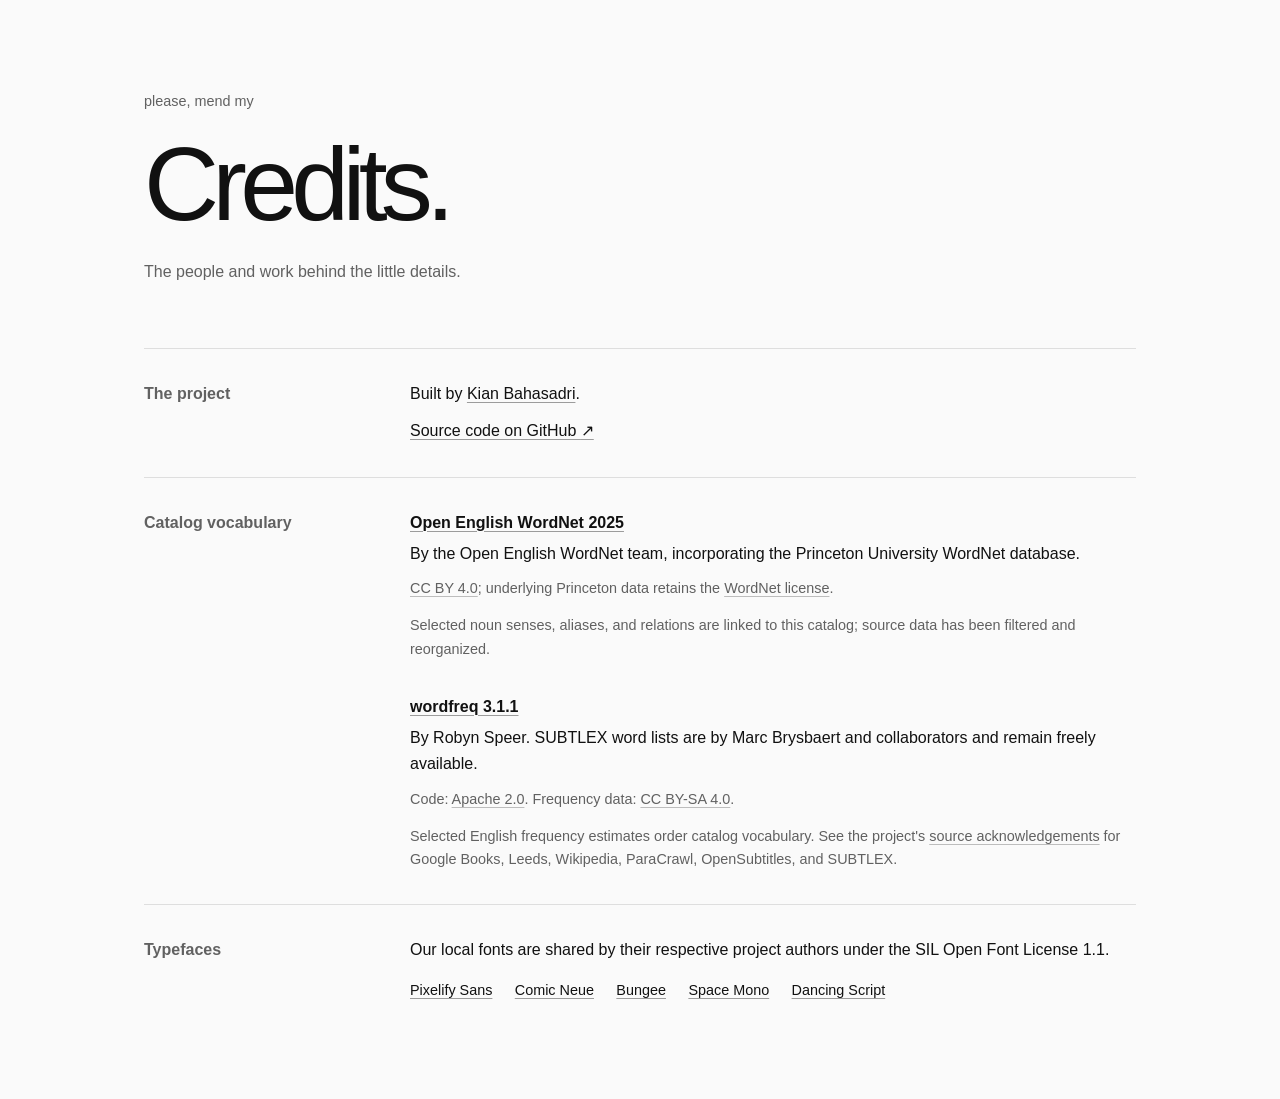
<file: credits.html>
<!doctype html>
<html lang="en">
  <head>
    <meta charset="utf-8">
    <meta name="viewport" content="width=device-width, initial-scale=1">
    <meta name="color-scheme" content="dark light">
    <meta name="robots" content="noindex">
    <meta name="theme-color" content="#030303" media="(prefers-color-scheme: dark)">
    <meta name="theme-color" content="#fafafa" media="(prefers-color-scheme: light)">
    <title>Credits — please, mend my</title>
    <link rel="icon" href="data:,">
    <link rel="stylesheet" href="/assets/credits.css">
  </head>
  <body>
    <main>
      <header>
        <p class="eyebrow">please, mend my</p>
        <h1>Credits.</h1>
        <p class="intro">The people and work behind the little details.</p>
      </header>

      <section aria-labelledby="project-heading">
        <h2 id="project-heading">The project</h2>
        <div>
          <p>Built by <a href="https://github.com/KianBahasadri" target="_blank" rel="noopener noreferrer">Kian Bahasadri</a>.</p>
          <p><a href="https://github.com/KianBahasadri/please-mend-my" target="_blank" rel="noopener noreferrer">Source code on GitHub <span aria-hidden="true">↗</span></a></p>
        </div>
      </section>

      <!-- diagram-pilot-credits:start -->
      <!-- diagram-pilot-credits:end -->

      <section aria-labelledby="lexical-heading">
        <h2 id="lexical-heading">Catalog vocabulary</h2>
        <div class="entries">
          <article>
            <h3><a href="https://github.com/globalwordnet/english-wordnet" target="_blank" rel="noopener noreferrer">Open English WordNet 2025</a></h3>
            <p>By the Open English WordNet team, incorporating the Princeton University WordNet database.</p>
            <p class="license"><a href="https://creativecommons.org/licenses/by/4.0/" target="_blank" rel="noopener noreferrer">CC BY 4.0</a>; underlying Princeton data retains the <a href="https://wordnet.princeton.edu/license-and-commercial-use" target="_blank" rel="noopener noreferrer">WordNet license</a>.</p>
            <p class="detail">Selected noun senses, aliases, and relations are linked to this catalog; source data has been filtered and reorganized.</p>
          </article>
          <article>
            <h3><a href="https://github.com/rspeer/wordfreq" target="_blank" rel="noopener noreferrer">wordfreq 3.1.1</a></h3>
            <p>By Robyn Speer. SUBTLEX word lists are by Marc Brysbaert and collaborators and remain freely available.</p>
            <p class="license">Code: <a href="https://www.apache.org/licenses/LICENSE-2.0" target="_blank" rel="noopener noreferrer">Apache 2.0</a>. Frequency data: <a href="https://creativecommons.org/licenses/by-sa/4.0/" target="_blank" rel="noopener noreferrer">CC BY-SA 4.0</a>.</p>
            <p class="detail">Selected English frequency estimates order catalog vocabulary. See the project's <a href="https://github.com/rspeer/wordfreq/blob/master/NOTICE.md" target="_blank" rel="noopener noreferrer">source acknowledgements</a> for Google Books, Leeds, Wikipedia, ParaCrawl, OpenSubtitles, and SUBTLEX.</p>
          </article>
        </div>
      </section>

      <section aria-labelledby="type-heading">
        <h2 id="type-heading">Typefaces</h2>
        <div>
          <p>Our local fonts are shared by their respective project authors under the SIL Open Font License 1.1.</p>
          <ul class="font-list">
            <li><a href="/assets/fonts/pixelify-sans-OFL.txt">Pixelify Sans</a></li>
            <li><a href="/assets/fonts/comic-neue-OFL.txt">Comic Neue</a></li>
            <li><a href="/assets/fonts/bungee-OFL.txt">Bungee</a></li>
            <li><a href="/assets/fonts/space-mono-OFL.txt">Space Mono</a></li>
            <li><a href="/assets/fonts/dancing-script-OFL.txt">Dancing Script</a></li>
          </ul>
        </div>
      </section>
    </main>
  </body>
</html>
</file>
<file: assets/credits.css>
:root {
  color-scheme: dark light;
  --paper: #030303;
  --ink: #fafafa;
  --muted: #9b9b9b;
  --rule: #292929;
  font-family: -apple-system, BlinkMacSystemFont, "Segoe UI", sans-serif;
}

@media (prefers-color-scheme: light) {
  :root {
    --paper: #fafafa;
    --ink: #111;
    --muted: #616161;
    --rule: #dedede;
  }
}

* { box-sizing: border-box; }

body {
  margin: 0;
  background: var(--paper);
  color: var(--ink);
  font-size: 1rem;
  line-height: 1.65;
  -webkit-font-smoothing: antialiased;
}

main {
  width: min(100% - 3rem, 62rem);
  margin: 0 auto;
  padding: clamp(3.5rem, 10vh, 8rem) 0 4rem;
}

header { margin-bottom: clamp(3rem, 7vh, 5rem); }

.eyebrow {
  margin: 0 0 1rem;
  color: var(--muted);
  font-size: 0.9rem;
}

h1 {
  margin: 0;
  font-size: clamp(3.5rem, 10vw, 6.5rem);
  font-weight: 500;
  line-height: 1.05;
  letter-spacing: -0.065em;
}

.intro { margin-top: 1.25rem; color: var(--muted); }

section {
  display: grid;
  grid-template-columns: minmax(8rem, 1fr) minmax(0, 3fr);
  gap: 1.5rem;
  padding: 2rem 0;
  border-top: 1px solid var(--rule);
}

h2, h3 { margin: 0; font-size: 1rem; font-weight: 600; }
h2 { color: var(--muted); }
p { margin: 0 0 0.65rem; }
p:last-child { margin-bottom: 0; }
.entries { display: grid; gap: 2rem; }
article h3 { margin-bottom: 0.3rem; }
.license, .detail { font-size: 0.9rem; color: var(--muted); }
.detail { margin-top: 0.8rem; }

a {
  color: inherit;
  text-decoration-thickness: 1px;
  text-underline-offset: 0.2em;
  text-decoration-color: color-mix(in srgb, currentColor 40%, transparent);
  overflow-wrap: anywhere;
}

a:hover { text-decoration-color: currentColor; }
a:focus-visible { outline: 2px solid var(--ink); outline-offset: 5px; border-radius: 1px; }

.font-list {
  display: flex;
  flex-wrap: wrap;
  gap: 0.4rem 1.4rem;
  padding: 0;
  margin: 1rem 0 0;
  list-style: none;
  font-size: 0.9rem;
}

@media (max-width: 600px) {
  section { grid-template-columns: minmax(0, 1fr); gap: 0.8rem; }
}
</file>
